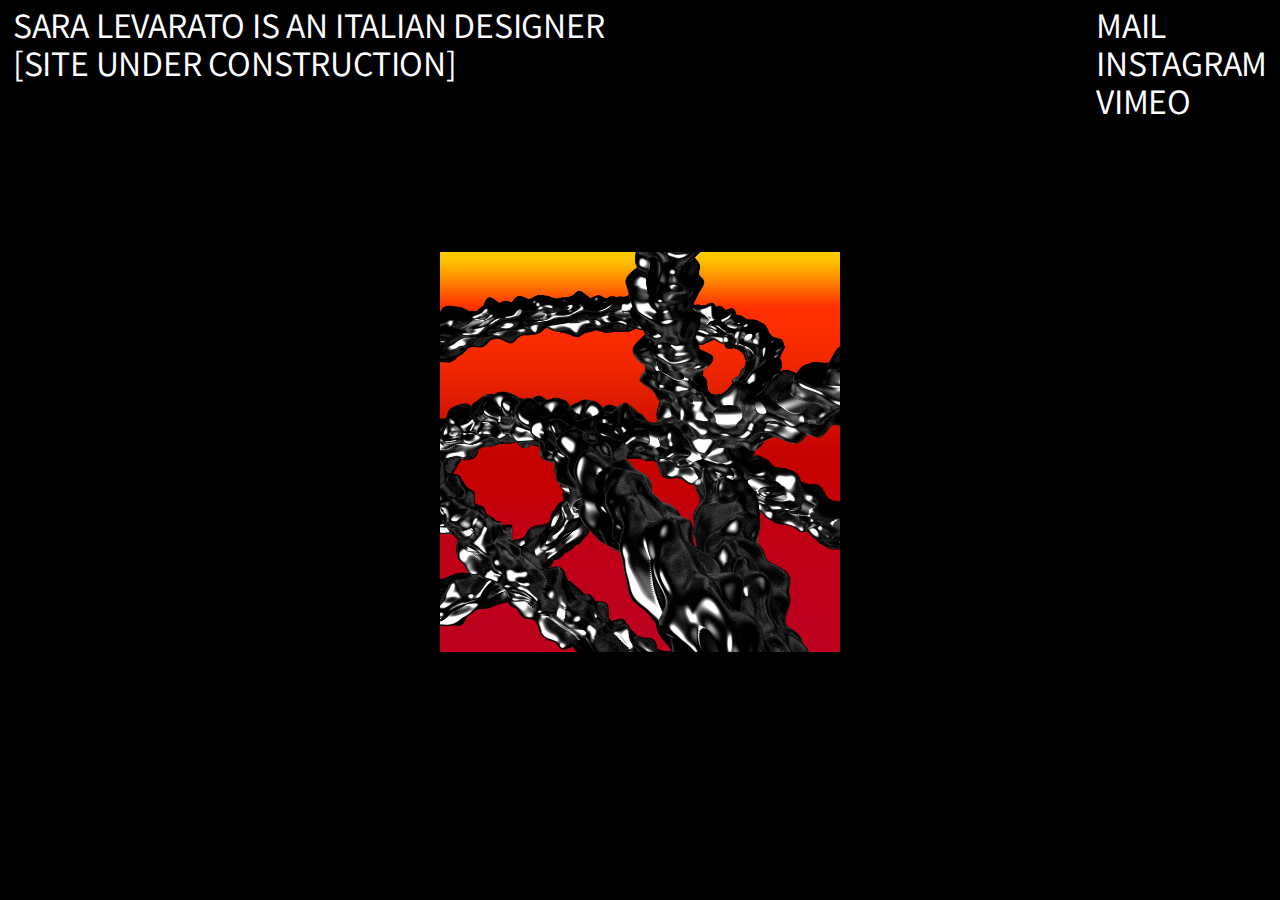
<file: index.html>
<!DOCTYPE html>
<html lang="en">
<head>
    <meta charset="UTF-8">
    <meta name="viewport" content="width=device-width, initial-scale=1.0">
<link rel="stylesheet" href="./WEBSITE.css" />
<link rel="preconnect" href="https://fonts.gstatic.com">
<link href="https://fonts.googleapis.com/css2?family=Noto+Sans+JP:wght@300&family=Open+Sans&display=swap" rel="stylesheet">
<link rel="preconnect" href="https://fonts.gstatic.com">
<link href="https://fonts.googleapis.com/css2?family=Noto+Sans+JP&display=swap" rel="stylesheet">
<title>Sara Levarato</title>
</head>
<style>

</style>
    <body>
    <div class="grid">
      
           <h1> SARA LEVARATO IS AN ITALIAN DESIGNER <br> [SITE UNDER CONSTRUCTION]
        </h1>   
       
         <div class="info"> 
            <a href="mailto:levaratosara@gmail.com">MAIL</a>
            <a href="https://www.instagram.com/saralevarato/">INSTAGRAM</a>
            <a href="https://vimeo.com/user94523169">VIMEO</a>
        </div>
        
       
        <img src="img/knot16.jpg" alt="Knot" >
    </div>

  
    
    </body>
</html>
</file>
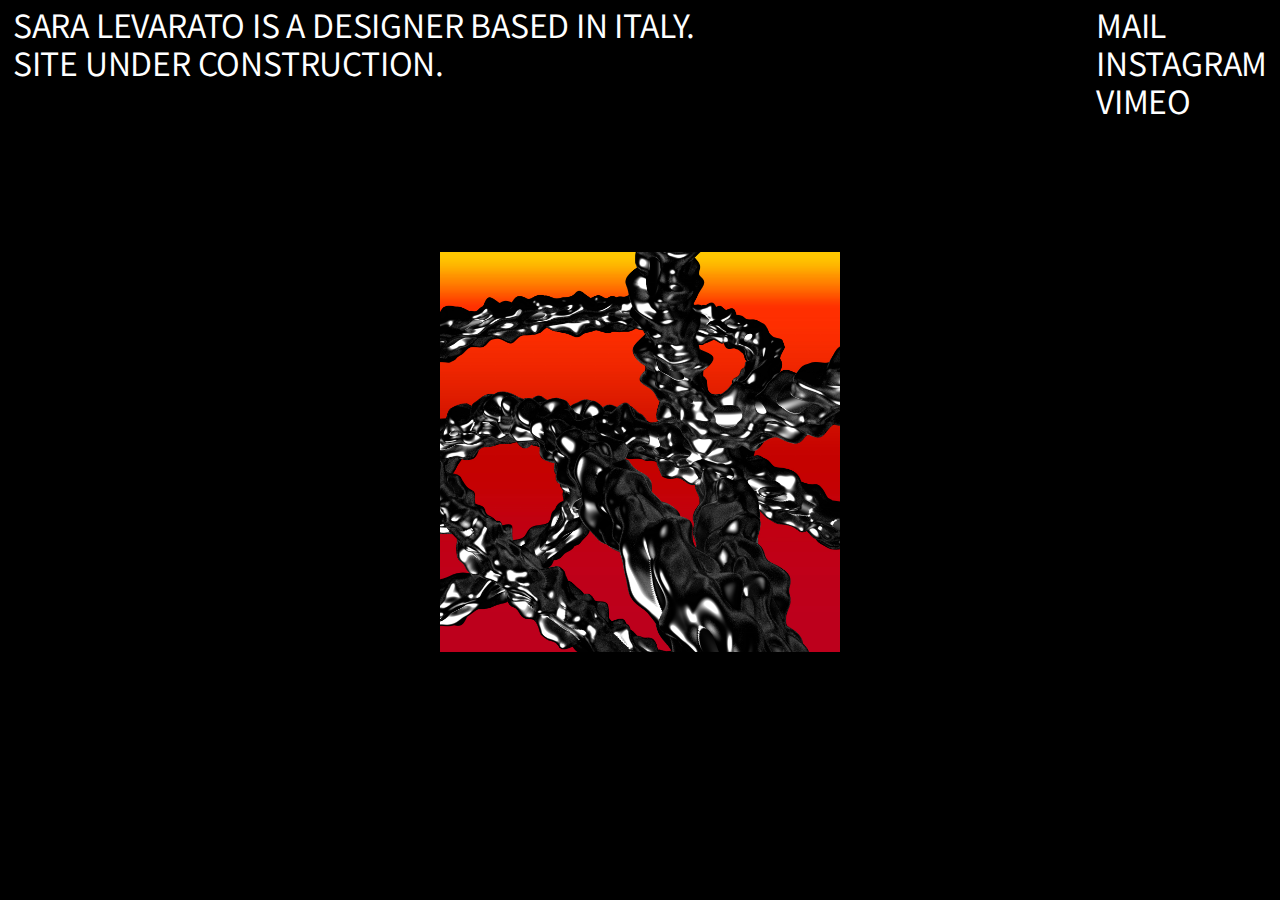
<file: WEBSITE.html>
<!DOCTYPE html>
<html lang="en">
<head>
    <meta charset="UTF-8">
    <meta name="viewport" content="width=device-width, initial-scale=1.0">
<link rel="stylesheet" href="./WEBSITE.css" />
<link rel="preconnect" href="https://fonts.gstatic.com">
<link href="https://fonts.googleapis.com/css2?family=Noto+Sans+JP:wght@300&family=Open+Sans&display=swap" rel="stylesheet">
<link rel="preconnect" href="https://fonts.gstatic.com">
<link href="https://fonts.googleapis.com/css2?family=Noto+Sans+JP&display=swap" rel="stylesheet">
<title>Sara Levarato</title>
</head>
<style>

</style>
    <body>
    <div class="grid">
      
           <h1>SARA LEVARATO IS A DESIGNER BASED IN ITALY. <br> SITE UNDER CONSTRUCTION.
        </h1>   
       
         <div class="info"> 
            <a href="mailto:levaratosara@gmail.com">MAIL</a>
            <a href="https://www.instagram.com/saralevarato/">INSTAGRAM</a>
            <a href="https://vimeo.com/user94523169">VIMEO</a>
        </div>
        
       
        <img src="img/knot16.jpg" alt="Knot" >
    </div>

  
    
    </body>
</html>
</file>
<file: WEBSITE.css>
*,*::before,*::after{
    margin: 0;
    padding: 0;
    box-sizing: border-box;
}

body{
    background-color: black;
}

img{
  margin-left: auto;
  margin-right: auto;
  margin-top: auto;
  margin-bottom: auto;
  width: 400px;
  grid-column: 1/6;
  grid-row: 2/6;
  justify-self: center;
  position: relative;
  z-index: -1;
}

.grid {
    display: grid;
    grid-template-columns: 1% 1fr 1fr 10% 1%;
    grid-template-rows: 0.5% 1fr 1fr 12% 9%;
    height: 100vh;

}

h1{
    overflow: hidden;
    grid-column: 2/4;
    grid-row: 2/4;
    color:white;
    font-family: 'Noto Sans JP', sans-serif;
    font-size: 200%;
    font-weight: 380;
    letter-spacing: -0.2px;
    line-height: 1.2;

}

.info{
    grid-column: 4/5;
    grid-row: 2;
    font-size: 25px;
    font-family: 'Noto Sans JP', sans-serif;
    font-size: 200%;
    word-spacing: 20px;
    justify-self: right;
    font-weight: 380;
    letter-spacing: -0.2px;
    line-height: 1.2;
    
}

a:link {
    color: white;
    background-color: transparent;
    text-decoration: none;
    letter-spacing: -0.2px;
    
  }
a:visited {
    color: white;
    background-color: transparent;
    text-decoration: none;
    letter-spacing: -0.2px;
  }
a:hover {
    color:gray;
    background-color: transparent;
    text-decoration: none;
    font-style: italic;
}

@media (max-width:800px) { 

    h1 {grid-column: 2/5;
        grid-row: 2/4;
        color: white;
        font-weight: 380;
        letter-spacing: -0.2px;
        line-height: 1.2;
        font-size: 160%;
    }

    .info{
        grid-column: 2/5;
        grid-row: 4;
        font-weight: 380;
        letter-spacing: -0.2px;
        line-height: 1.2;
        font-family: 'Noto Sans JP', sans-serif;
        word-spacing: 20px;
        justify-self: center;
        letter-spacing: -0.2px;
        font-size: 160%;
    }
    
    a:link {
        color: rgb(255, 255, 255);
        text-decoration: none;
        
      }
    a:visited {
        color: white;
        background-color: transparent;
        text-decoration: none;
      }
      a:hover {
        color:gray;
        background-color: transparent;
        text-decoration: none;
        font-style: italic;
    }
    img{
        display: block;
        margin-left: auto;
        margin-right: auto;
        margin-top: auto;
        margin-bottom: auto;
        width: 45%;
        grid-column: 1/6;
        grid-row: 1/5;
        align-self: center;
        justify-self: center;
    }
}
</file>
